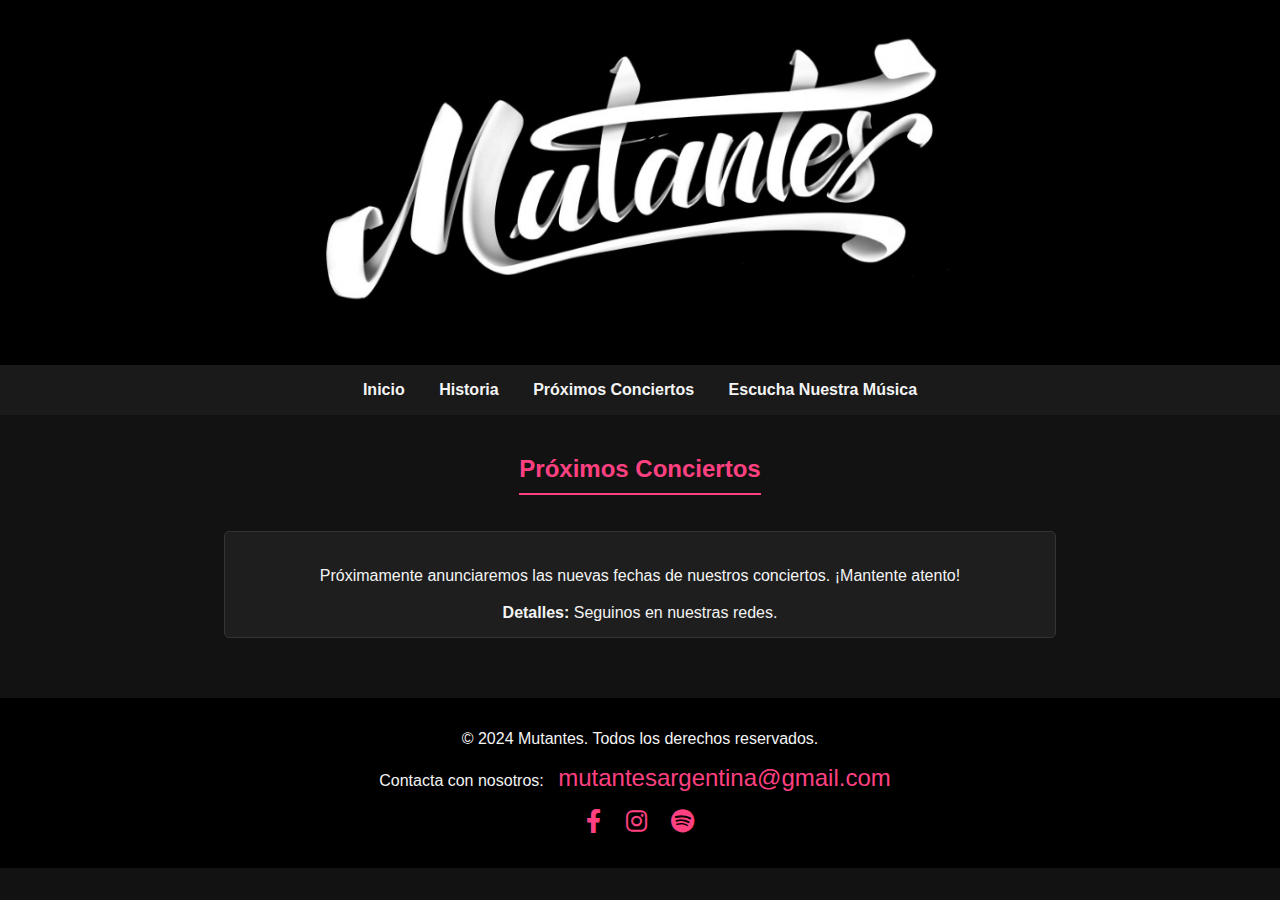
<file: conciertos.html>
<!DOCTYPE html>
<html lang="es">
<head>
    <meta charset="UTF-8">
    <meta name="viewport" content="width=device-width, initial-scale=1.0">
    <link rel="stylesheet" href="https://cdnjs.cloudflare.com/ajax/libs/font-awesome/6.0.0-beta3/css/all.min.css">
    <title>Próximos Conciertos - Mutantes</title>
    <style>
        body {
            font-family: 'Helvetica Neue', Arial, sans-serif;
            margin: 0;
            padding: 0;
            background-color: #121212;
            color: #f4f4f4;
        }
        header {
            background-color: #000;
            color: #f4f4f4;
            text-align: center;
            padding: 2em 0;
        }
        header img {
            max-width: 100%; /* Ajuste de tamaño */
            height: auto;
        }
        nav {
            background-color: #1a1a1a;
            color: #fff;
            text-align: center;
            padding: 1em 0;
        }
        nav a {
            color: #f4f4f4;
            margin: 0 15px;
            text-decoration: none;
            font-weight: bold;
            transition: color 0.3s;
        }
        nav a:hover {
            color: #ff4081;
        }
        .container {
            padding: 20px;
        }
        .section {
            margin-bottom: 40px;
            text-align: center;
        }
        .section h2 {
            color: #ff4081;
            border-bottom: 2px solid #ff4081;
            display: inline-block;
            padding-bottom: 10px;
        }
        .section p {
            line-height: 1.6;
        }
        .concert-dates {
            list-style: none;
            padding: 0;
        }
        .concert-dates li {
            background-color: #1e1e1e;
            margin: 0 auto;
            padding: 15px;
            border: 1px solid #333;
            border-radius: 5px;
            transition: transform 0.3s;
            text-align: center;
            max-width: 800px;
        }
        .concert-dates li:hover {
            transform: scale(1.05);
        }
        footer {
            background-color: #000;
            color: #f4f4f4;
            text-align: center;
            padding: 1em 0;
            position: relative; /* Cambiado de fixed a relative */
            width: 100%;
            bottom: 0;
        }
        footer a {
            color: #ff4081;
            text-decoration: none;
            margin: 0 10px;
            font-size: 1.5em;
            transition: color 0.3s;
        }
        footer a:hover {
            color: #fff;
        }

        /* Media Queries */
        @media (max-width: 768px) {
            header {
                padding: 1em 0;
            }

            nav a {
                display: block;
                margin: 10px 0;
            }

            .container {
                padding: 10px;
            }

            .section h2 {
                font-size: 1.5em;
            }

            .section p {
                font-size: 1em;
            }

            .concert-dates li {
                padding: 10px;
            }

            footer {
                padding: 0.5em 0;
            }

            footer a {
                font-size: 1.2em;
            }
        }
    </style>
</head>
<body>
    <header>
        <img src="resources/mut_solo.jpeg" alt="Logo de Mutantes">
        <h1></h1>
    </header>
    <nav>
        <a href="index.html">Inicio</a>
        <a href="historia.html">Historia</a>
        <a href="conciertos.html">Próximos Conciertos</a>
        <a href="musica.html">Escucha Nuestra Música</a>
    </nav>
    <div class="container">
        <div id="conciertos" class="section">
            <h2>Próximos Conciertos</h2>
            <ul class="concert-dates">
                <li>
                    <p>Próximamente anunciaremos las nuevas fechas de nuestros conciertos. ¡Mantente atento!</p>
                    <strong>Detalles:</strong> Seguinos en nuestras redes.
                </li>
                <!-- Agrega más conciertos aquí -->
            </ul>
        </div>
    </div>
    <footer>
        <p>&copy; 2024 Mutantes. Todos los derechos reservados.</p>
        <p>Contacta con nosotros: <a href="mailto:mutantesargentina@gmail.com">mutantesargentina@gmail.com</a></p>
        <p>
            <a href="https://www.facebook.com/megustamutantes" target="_blank" title="Síguenos en Facebook"><i class="fab fa-facebook-f"></i></a>
            <a href="https://www.instagram.com/_mutantes_/" target="_blank" title="Síguenos en Instagram"><i class="fab fa-instagram"></i></a>
            <a href="https://open.spotify.com/artist/4Xn9LMZ26uLjMT56qamvQm?si=dQ-unBpQQlScINTCalCwbw" target="_blank" title="Síguenos en Spotify"><i class="fab fa-spotify"></i></a>
        </p>
    </footer>
</body>
</html>
</file>
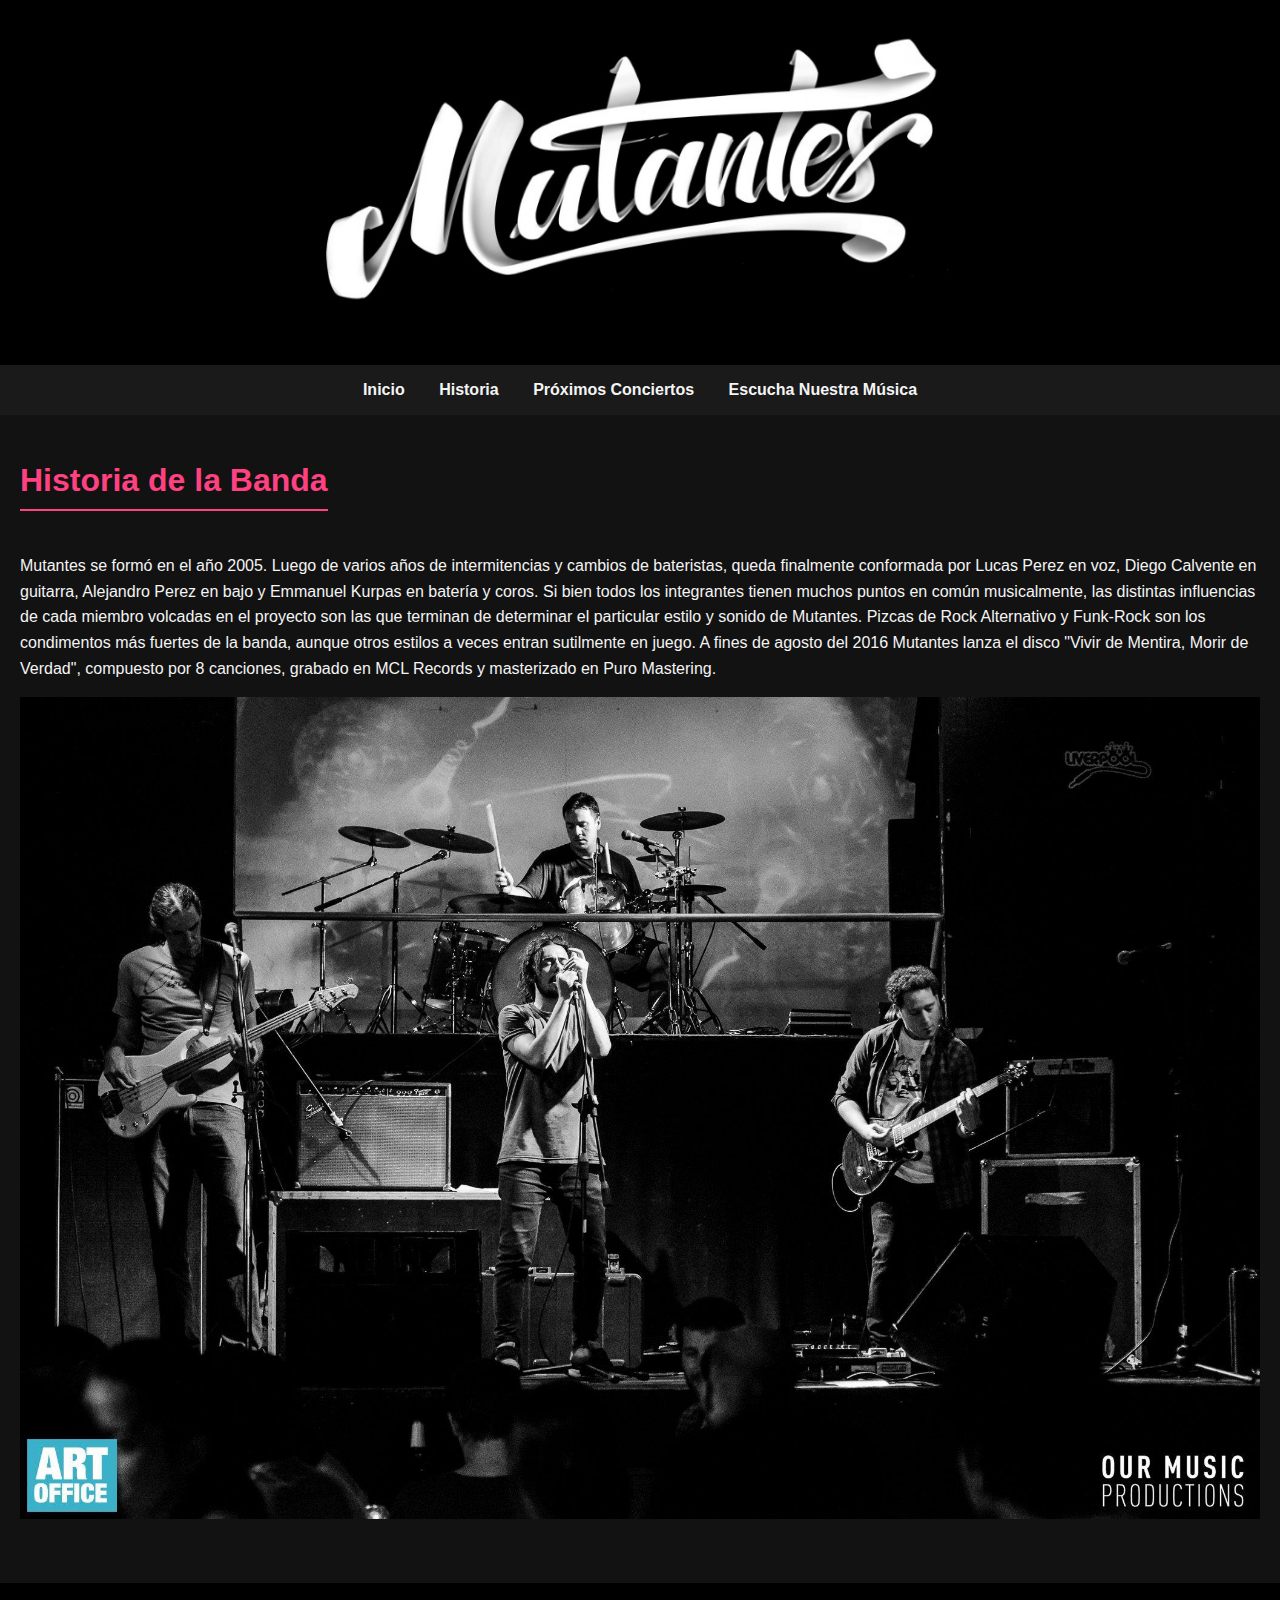
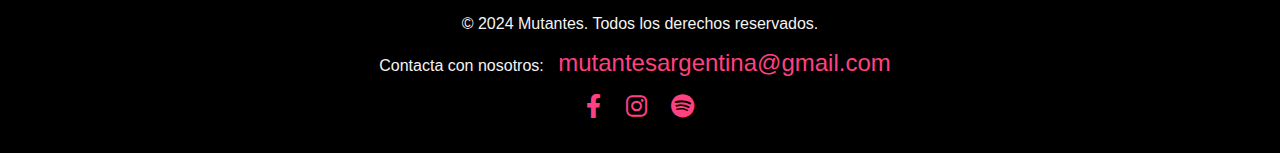
<file: historia.html>
<!DOCTYPE html>
<html lang="es">
<head>
    <meta charset="UTF-8">
    <meta name="viewport" content="width=device-width, initial-scale=1.0">
    <link rel="stylesheet" href="https://cdnjs.cloudflare.com/ajax/libs/font-awesome/6.0.0-beta3/css/all.min.css">
    <title>Historia - Mutantes</title>
    <style>
        body {
            font-family: 'Helvetica Neue', Arial, sans-serif;
            margin: 0;
            padding: 0;
            background-color: #121212;
            color: #f4f4f4;
        }
        header {
            background-color: #000;
            color: #f4f4f4;
            text-align: center;
            padding: 2em 0;
        }
        header img {
            max-width: 100%; /* Ajuste de tamaño */
            height: auto;
        }
        nav {
            background-color: #1a1a1a;
            color: #fff;
            text-align: center;
            padding: 1em 0;
        }
        nav a {
            color: #f4f4f4;
            margin: 0 15px;
            text-decoration: none;
            font-weight: bold;
            transition: color 0.3s;
        }
        nav a:hover {
            color: #ff4081;
        }
        .container {
            padding: 20px;
        }
        .section {
            margin-bottom: 40px;
        }
        .section h2 {
            color: #ff4081;
            border-bottom: 2px solid #ff4081;
            display: inline-block;
            padding-bottom: 10px;
            font-size: 2em;
        }
        .section p {
            line-height: 1.6;
        }
        footer {
            background-color: #000;
            color: #f4f4f4;
            text-align: center;
            padding: 1em 0;
            position: relative; /* Cambiado de fixed a relative */
            width: 100%;
            bottom: 0;
        }
        footer a {
            color: #ff4081;
            text-decoration: none;
            margin: 0 10px;
            font-size: 1.5em;
            transition: color 0.3s;
        }
        footer a:hover {
            color: #fff;
        }

        /* Media Queries */
        @media (max-width: 768px) {
            header {
                padding: 1em 0;
            }

            nav a {
                display: block;
                margin: 10px 0;
            }

            .container {
                padding: 10px;
            }

            .section h2 {
                font-size: 1.5em;
            }

            .section p {
                font-size: 1em;
            }
        }
    </style>
</head>
<body>
    <header>
        <img src="resources/mut_solo.jpeg" alt="Logo de Mutantes">
        <h1></h1>
    </header>
    <nav>
        <a href="index.html">Inicio</a>
        <a href="historia.html">Historia</a>
        <a href="conciertos.html">Próximos Conciertos</a>
        <a href="musica.html">Escucha Nuestra Música</a>
    </nav>
    <div class="container">
        <div id="historia" class="section">
            <h2>Historia de la Banda</h2>
            <p>Mutantes se formó en el año 2005. Luego de varios años de intermitencias y cambios de bateristas, queda finalmente conformada por Lucas Perez en voz, Diego Calvente en guitarra, Alejandro Perez en bajo y Emmanuel Kurpas en batería y coros. Si bien todos los integrantes tienen muchos puntos en común musicalmente, las distintas influencias de cada miembro volcadas en el proyecto son las que terminan de determinar el particular estilo y sonido de Mutantes. Pizcas de Rock Alternativo y Funk-Rock son los condimentos más fuertes de la banda, aunque otros estilos a veces entran sutilmente en juego. A fines de agosto del 2016 Mutantes lanza el disco "Vivir de Mentira, Morir de Verdad", compuesto por 8 canciones, grabado en MCL Records y masterizado en Puro Mastering.</p>
            <img src="resources/banda.jpg" alt="Imagen de Mutantes" style="max-width: 100%; height: auto;"> <!-- Ajuste de imagen -->
        </div>
    </div>
    <footer>
        <p>&copy; 2024 Mutantes. Todos los derechos reservados.</p>
        <p>Contacta con nosotros: <a href="mailto:mutantesargentina@gmail.com">mutantesargentina@gmail.com</a></p>
        <p>
            <a href="https://www.facebook.com/megustamutantes" target="_blank" title="Síguenos en Facebook"><i class="fab fa-facebook-f"></i></a>
            <a href="https://www.instagram.com/_mutantes_/" target="_blank" title="Síguenos en Instagram"><i class="fab fa-instagram"></i></a>
            <a href="https://open.spotify.com/artist/4Xn9LMZ26uLjMT56qamvQm?si=dQ-unBpQQlScINTCalCwbw" target="_blank" title="Síguenos en Spotify"><i class="fab fa-spotify"></i></a>
        </p>
    </footer>
</body>
</html>
</file>
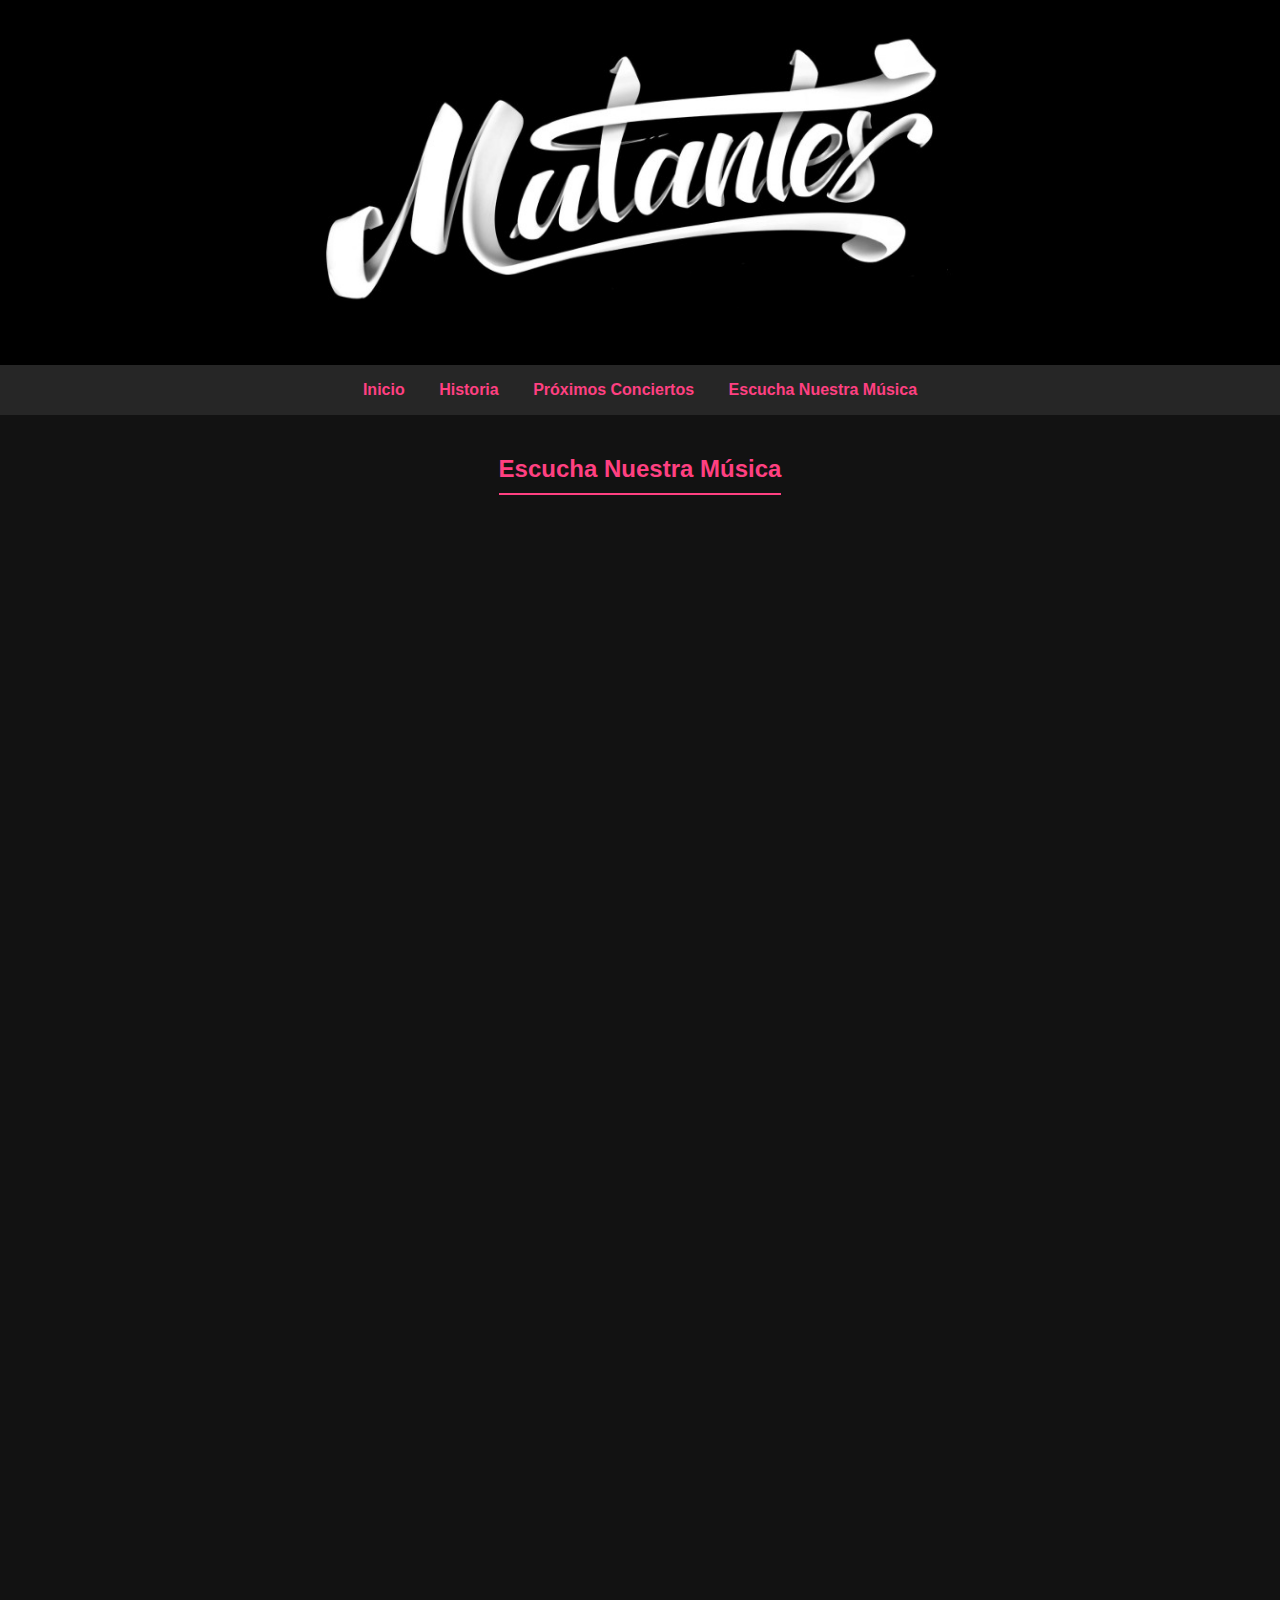
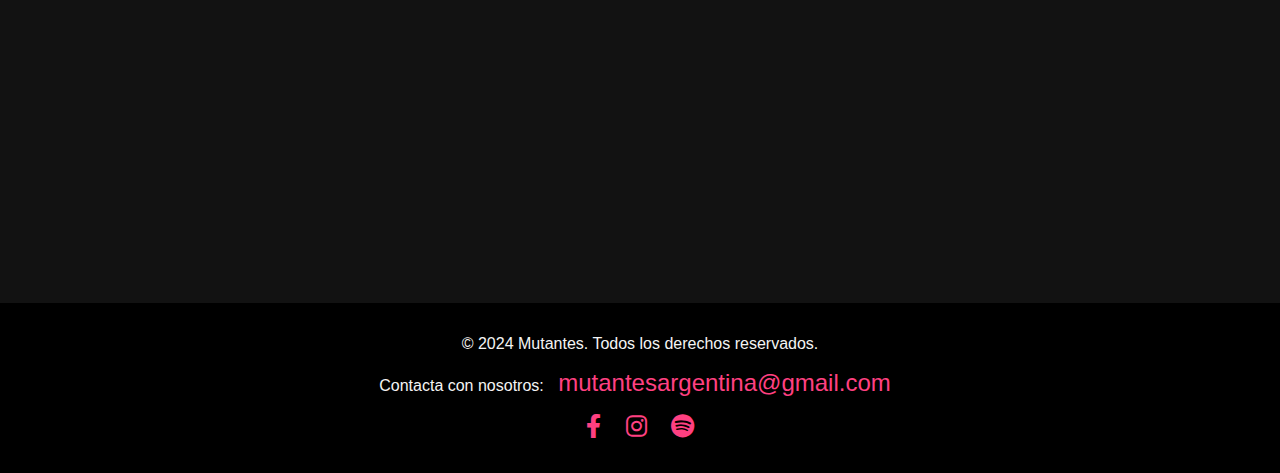
<file: musica.html>
<!DOCTYPE html>
<html lang="es">
<head>
    <meta charset="UTF-8">
    <meta name="viewport" content="width=device-width, initial-scale=1.0">
    <link rel="stylesheet" href="https://cdnjs.cloudflare.com/ajax/libs/font-awesome/6.0.0-beta3/css/all.min.css">
    <title>Escucha Nuestra Música - Mutantes</title>
    <style>
        body {
            font-family: 'Helvetica Neue', Arial, sans-serif;
            margin: 0;
            padding: 0;
            background-color: #121212;
            color: #f4f4f4;
        }
        header {
            background-color: #000;
            color: #ff4081;
            text-align: center;
            padding: 2em 0;
        }
        header img {
            max-width: 100%;
            height: auto;
        }
        nav {
            background-color: #262626;
            color: #fff;
            text-align: center;
            padding: 1em 0;
        }
        nav a {
            color: #ff4081;
            margin: 0 15px;
            text-decoration: none;
            font-weight: bold;
            transition: color 0.3s;
        }
        nav a:hover {
            color: #ffffff;
        }
        .container {
            padding: 20px;
        }
        .section {
            margin-bottom: 40px;
            text-align: center;
        }
        .section h2 {
            color: #ff4081;
            border-bottom: 2px solid #ff4081;
            display: inline-block;
            padding-bottom: 10px;
        }
        footer {
            background-color: #000;
            color: #f4f4f4;
            text-align: center;
            padding: 1em 0;
            position: relative; /* Cambiado de fixed a relative */
            width: 100%;
            bottom: 0;
        }
        footer a {
            color: #ff4081;
            text-decoration: none;
            margin: 0 10px;
            font-size: 1.5em;
            transition: color 0.3s;
        }
        footer a:hover {
            color: #fff;
        }

        /* Media Queries */
        @media (max-width: 768px) {
            header {
                padding: 1em 0;
            }

            nav a {
                display: block;
                margin: 10px 0;
            }

            .container {
                padding: 10px;
            }

            .section h2 {
                font-size: 1.5em;
            }

            .section p {
                font-size: 1em;
            }

            footer {
                padding: 0.5em 0;
            }

            footer a {
                font-size: 1.2em;
            }

            iframe {
                height: 300px; /* Reducción del tamaño del iframe en pantallas pequeñas */
            }
        }
    </style>
</head>
<body>
    <header>
        <img src="resources/mut_solo.jpeg" alt="Logo de Mutantes">
        <h1></h1>
    </header>
    <nav>
        <a href="index.html">Inicio</a>
        <a href="historia.html">Historia</a>
        <a href="conciertos.html">Próximos Conciertos</a>
        <a href="musica.html">Escucha Nuestra Música</a>
    </nav>
    <div class="container">
        <div id="musica" class="section">
            <h2>Escucha Nuestra Música</h2>
            <iframe style="border-radius:12px" src="https://open.spotify.com/embed/album/6KT9ANj0xdFgRhY5aqyoXt?utm_source=generator" width="100%" height="650" frameborder="0" allowfullscreen="" allow="autoplay; clipboard-write; encrypted-media; fullscreen; picture-in-picture" loading="lazy"></iframe>
            <iframe style="border-radius:12px; margin-top:20px;" src="https://open.spotify.com/embed/album/3XhHfvBDXG2xtVAZgOh17q?utm_source=generator" width="100%" height="650" frameborder="0" allowfullscreen="" allow="autoplay; clipboard-write; encrypted-media; fullscreen; picture-in-picture" loading="lazy"></iframe>
        </div>
    </div>
    <footer>
        <p>&copy; 2024 Mutantes. Todos los derechos reservados.</p>
        <p>Contacta con nosotros: <a href="mailto:mutantesargentina@gmail.com">mutantesargentina@gmail.com</a></p>
        <p>
            <a href="https://www.facebook.com/megustamutantes" target="_blank" title="Síguenos en Facebook"><i class="fab fa-facebook-f"></i></a>
            <a href="https://www.instagram.com/_mutantes_/" target="_blank" title="Síguenos en Instagram"><i class="fab fa-instagram"></i></a>
            <a href="https://open.spotify.com/artist/4Xn9LMZ26uLjMT56qamvQm?si=dQ-unBpQQlScINTCalCwbw" target="_blank" title="Síguenos en Spotify"><i class="fab fa-spotify"></i></a>
        </p>
    </footer>
</body>
</html>
</file>
